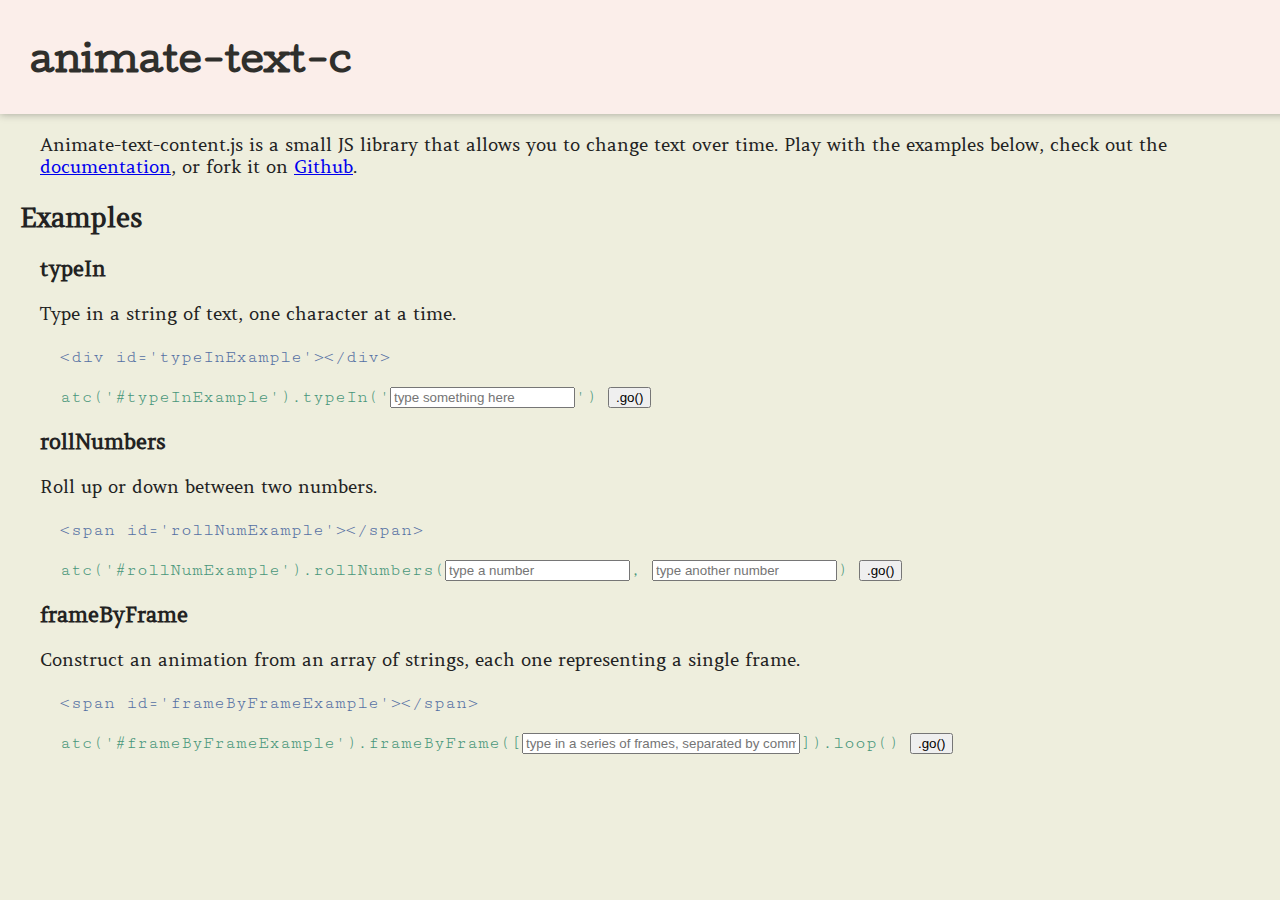
<file: index.html>
<!DOCTYPE html>
<head>
<meta charset="utf-8">
<title>animate-text-content.js</title>
<link href='http://fonts.googleapis.com/css?family=Cutive' rel='stylesheet' type='text/css'>
<link href='http://fonts.googleapis.com/css?family=Cutive+Mono' rel='stylesheet' type='text/css'>
<link href='http://fonts.googleapis.com/css?family=Amethysta' rel='stylesheet' type='text/css'>
<link href="style.css" rel="stylesheet">
<script src="animate-text-content.js"></script>
</head>
<body>
  <header>
    <h1 id="atcTitle">animate-text-content.js</h1>
    <script>
      atc.frameRate(1000/16);
      atc("atcTitle").frameRate(1000/18).text(" ").typeIn("animate-text-content.js").go();
    </script>
  </header>
  <div>
    <div>
      Animate-text-content.js is a small JS library that allows you to change text over time. Play with the examples below, check out the <a href="https://github.com/danallison/animate-text-content.js/wiki/API-Reference">documentation</a>, or fork it on <a href="https://github.com/danallison/animate-text-content.js">Github</a>.
    </div>
    <h2>Examples</h2>
    <div>
      <h3>typeIn</h3>
      <span>Type in a string of text, one character at a time.</span>
      <div>
        <span class="html">&lt;div id='typeInExample'&gt;</span><span id="typeInExample"></span><span class="html">&lt;/div&gt;</span>
      </div>
      <div class="js">
        atc('#typeInExample').typeIn('<input id="typeInput" type="text" placeholder="type something here">')
        <input id="typeInButton" type="button" value=".go()">
      </div>
      <script>
        var typeInput = document.getElementById("typeInput"),
            typeExample = atc("typeInExample");
        atc("typeInButton").on("click", function () {
          typeExample.stop("now");
          
          typeExample = atc("typeInExample")
            .typeIn(typeInput.value)
            .go();
        });
      </script>
    </div>
    <div>
      <h3>rollNumbers</h3>
      <span>Roll up or down between two numbers.</span>
      <div>
        <span class="html">&lt;span id='rollNumExample'&gt;</span><span id="rollNumExample"></span><span class="html">&lt;/span&gt;</span>
      </div>
      <div class="js">
        atc('#rollNumExample').rollNumbers(<input id="rollInput1" type="number" placeholder="type a number">, <input id="rollInput2" type="number" placeholder="type another number">)
        <input id="rollButton" type="button" value=".go()">
      </div>
      <script>
        var rollInput1 = document.getElementById("rollInput1"),
            rollInput2 = document.getElementById("rollInput2"),
            rollExample = atc("rollNumExample");
        atc("rollButton").on("click", function () {
          rollExample.stop("now");
          
          rollExample = atc("rollNumExample")
            .rollNumbers(parseInt(rollInput1.value), parseInt(rollInput2.value))
            .go();
        });
      </script>
    </div>
    <div>
      <h3>frameByFrame</h3>
      <span>Construct an animation from an array of strings, each one representing a single frame.</span>
      <div>
        <span class="html">&lt;span id='frameByFrameExample'&gt;</span><span id="frameByFrameExample"></span><span class="html">&lt;/span&gt;</span>
      </div>
      <div class="js">
        atc('#frameByFrameExample').frameByFrame([<input id="frames" type="text" placeholder="type in a series of frames, separated by commas">]).loop()
        <input id="frameButton" type="button" value=".go()">
      </div>
      <script>
        var frames = document.getElementById("frames"),
            frameExample = atc("frameByFrameExample");
            
        atc("frameButton").on("click", function () {
          frameExample.stop("now");
          
          frameExample = atc("frameByFrameExample")
            .frameRate(1000/8)
            .loop()
            .frameByFrame(frames.value.split(","))
            .go();
        });
      </script>
    </div>

  </div>
  
</body>
</file>
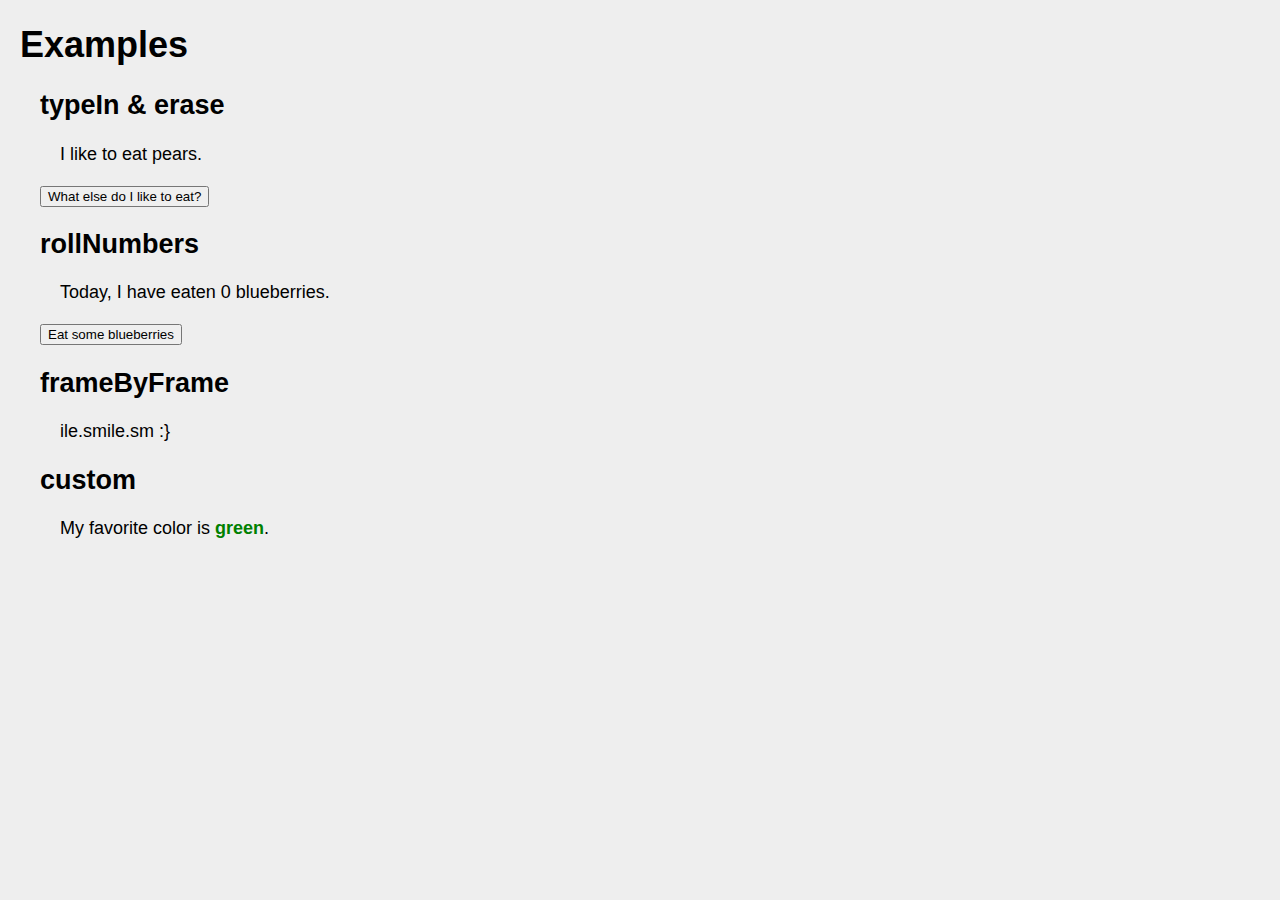
<file: examples.html>
<!DOCTYPE html>
<head>
<meta charset="utf-8">
<style>

body {
  background: #eee;
  font: 18px sans-serif;
  margin: 0;
}

div {
  margin: 20px;
}

</style>
</head>
<body>
  <div>
    <header><h1>Examples</h1></header>
    <div>
      <h2>typeIn & erase</h2>
      <div>I like to eat <span id="fruit">pears</span>.</div>
      <input type="button" value="What else do I like to eat?" id="fruitButton">
    </div>
    <div>
      <h2>rollNumbers</h2>
      <div>Today, I have eaten <span id="blueberries">0</span> blueberries.</div>
      <input type="button" value="Eat some blueberries" id="eatButton">
    </div>
    <div>
      <h2>frameByFrame</h2>
      <div id="smile"></div>
    </div>
    <div>
      <h2>custom</h2>
      <div>My favorite color is <span id="color"></span>.</div>
    </div>
  </div>
  <script src="animate-text-content.js"></script>
  <script>
      
    atc.loop();
    
    var fruitExample = function () {
      var fruit = atc("#fruit"),
          fruits = ["apples", 
                    "bananas", 
                    "oranges", 
                    "kiwis", 
                    "tomatoes", 
                    "lemons", 
                    "limes", 
                    "grapefruit", 
                    "plums", 
                    "peaches", 
                    "star fruit", 
                    "coconut", 
                    "pears"];

      for (var i = 0, len = fruits.length; i < len; i++) {
        fruit
            .erase()
            .typeIn(fruits[i])
            .stop();
      }

      atc("#fruitButton").on("click", function () {
        fruit.go();
      });
    };
    
    var blueberriesExample = function () {
      atc("#eatButton").on("click", function () {
        var blueberries = atc("#blueberries").loop(false).frameRate(1000/12),
            alreadyEaten = +blueberries.text(),
            someBlueberries = Math.round(Math.random() * 20) + 3;
            
        blueberries
            //.clearTimeline()
            .rollNumbers(alreadyEaten, alreadyEaten + someBlueberries)
            .go();
          
      });
    };
    
    var smileExample = function () {
      var smile = atc("#smile").frameRate(1000/12),
          smiles = ["smile.smile. :)", 
                    "mile.smile.s :]", 
                    "ile.smile.sm :}", 
                    "le.smile.smi :D", 
                    "e.smile.smil :|", 
                    ".smile.smile :P"];
      
      smile.frameByFrame(smiles, 1, 2000).go();
    };
    
    var colorExample = function () {
      var color = atc("#color"),
          colors = ["red", 
                    "green", 
                    "yellow", 
                    "blue", 
                    "grey", 
                    "black"];

      color.element.style.fontWeight = "bold";
      
      for (var i = 0, len = colors.length; i < len; i++) {
        (function (i) {
          color
            .text(colors[i])
            .custom(function () {
              color.element.style.color = colors[i]; 
            }, 1000)
            .pause(400);
        })(i);
      }
      
      color.go();
    };
    
    fruitExample();
    blueberriesExample();
    smileExample();
    colorExample();
    
  </script>
</body>
</file>
<file: style.css>
@font-face {
    font-family: 'NewRegular';
    src: url('whitrabt-webfont.eot');
    src: url('whitrabt-webfont.eot?#iefix') format('embedded-opentype'),
         url('whitrabt-webfont.woff') format('woff'),
         url('whitrabt-webfont.ttf') format('truetype'),
         url('whitrabt-webfont.svg#NewRegular') format('svg');
    font-weight: normal;
    font-style: normal;
}
body {
  /*background: url('subtle_dots.png') #eee;*/
  background: #eed;
  font-size: 18px;
  font-family: 'Amethysta', serif;
  margin: 0;
  color: #222;
}
header {
  /*background: url('subtle_carbon.png') #1F5C2F;*/
  background: #fee;
  /*font-family: 'NewRegular', Helvetica, sans-serif;*/
  font-family: 'Cutive', serif;
  color: #000;
  opacity: 0.8;
  padding: 10px 30px;
  margin-bottom: 10px;
  width: 100%;
  position: relative;
  display: block;
  top: 0;
  left: 0;
  -moz-box-shadow:    0px 0px 8px  rgba(0,0,0,.4);
  -webkit-box-shadow: 0px 0px 8px  rgba(0,0,0,.4);
  box-shadow:         0px 0px 8px  rgba(0,0,0,.4);
}
div {
  margin: 20px;
}
.exampleText {
  display: inline-block;
  width: 300px;
}
.js {
  color: #48967A;
}
.html {
  color: #5570A3;
}
.js, .html {
  font-family: 'Cutive Mono', Monospace;
}
input#frames {
  width: 270px;
}
</file>
